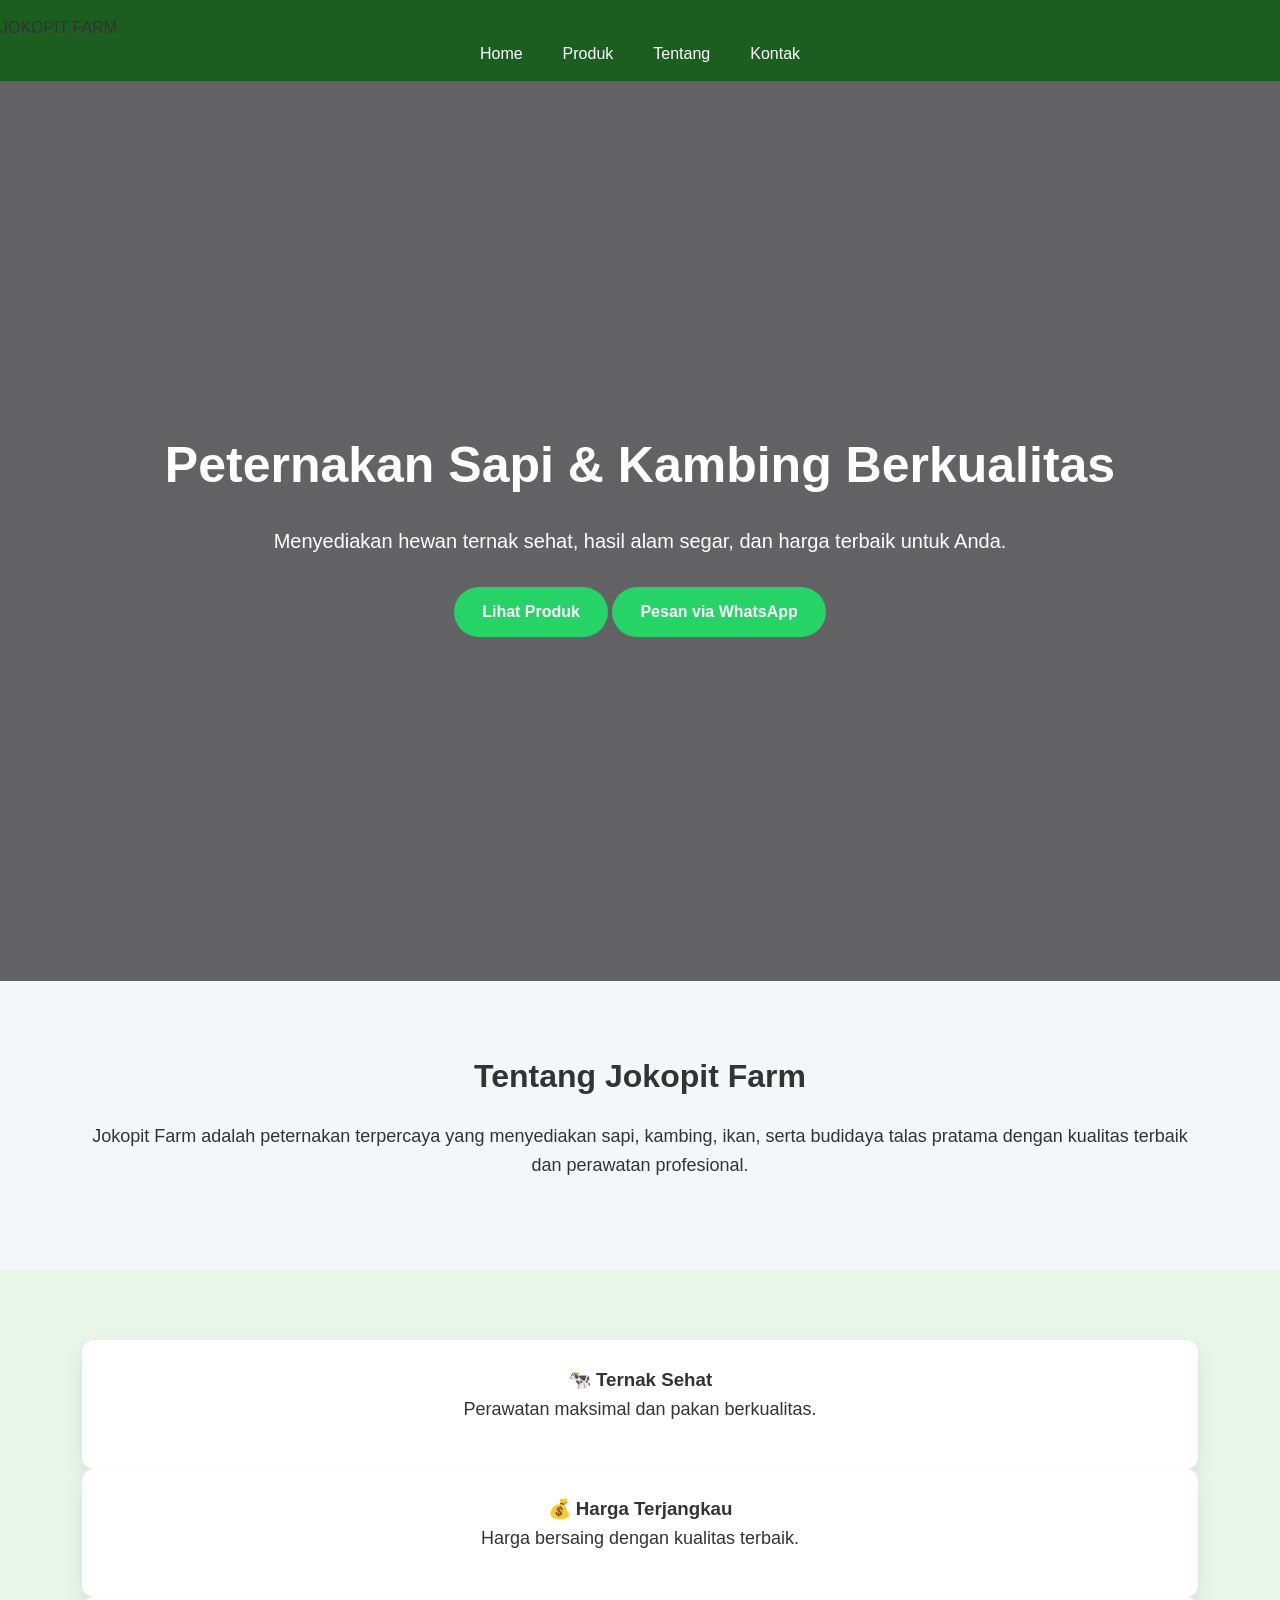
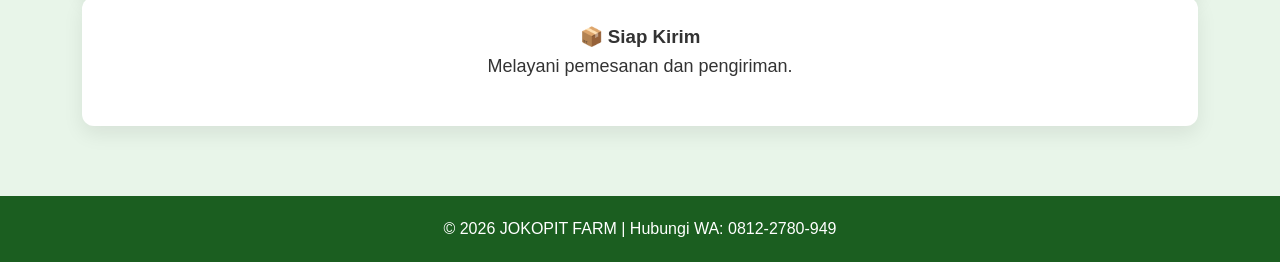
<file: index.html>
<!DOCTYPE html>
<html lang="id">
<head>
    <meta charset="UTF-8">
    <meta name="viewport" content="width=device-width, initial-scale=1.0">
    <title>Jokopit Farm | Peternakan Berkualitas</title>
    <link rel="stylesheet" href="style.css">
</head>

<body>

<!-- NAVBAR -->
<header>
<nav class="navbar">
  <div class="logo">JOKOPIT FARM</div>
  <ul class="nav-links">
    <li><a href="index.html">Home</a></li>
    <li><a href="produk.html">Produk</a></li>
    <li><a href="tentang.html">Tentang</a></li>
    <li><a href="kontak.html">Kontak</a></li>
  </ul>
</nav>
</header>

<!-- HERO -->
<section class="hero">
    <div class="hero-content">
        <h1>Peternakan Sapi & Kambing Berkualitas</h1>
        <p>Menyediakan hewan ternak sehat, hasil alam segar, dan harga terbaik untuk Anda.</p>
        <div class="hero-button">
            <a href="produk.html" class="btn">Lihat Produk</a>
            <a href="https://wa.me/628122780949" target="_blank" class="btn btn-wa">Pesan via WhatsApp</a>
        </div>
    </div>
</section>

<!-- TENTANG SINGKAT -->
<section class="section">
  <div class="container">
    <h2>Tentang Jokopit Farm</h2>
    <p>
      Jokopit Farm adalah peternakan terpercaya yang menyediakan sapi, kambing, 
      ikan, serta budidaya talas pratama dengan kualitas terbaik dan perawatan profesional.
    </p>
  </div>
</section>

<!-- KEUNGGULAN -->
<section class="section bg-light">
  <div class="container grid-3">
      <div class="card">
          <h3>🐄 Ternak Sehat</h3>
          <p>Perawatan maksimal dan pakan berkualitas.</p>
      </div>

      <div class="card">
          <h3>💰 Harga Terjangkau</h3>
          <p>Harga bersaing dengan kualitas terbaik.</p>
      </div>

      <div class="card">
          <h3>📦 Siap Kirim</h3>
          <p>Melayani pemesanan dan pengiriman.</p>
      </div>
  </div>
</section>

<footer>
  <p>© 2026 JOKOPIT FARM | Hubungi WA: 0812-2780-949</p>
</footer>

</body>
</html>
</file>
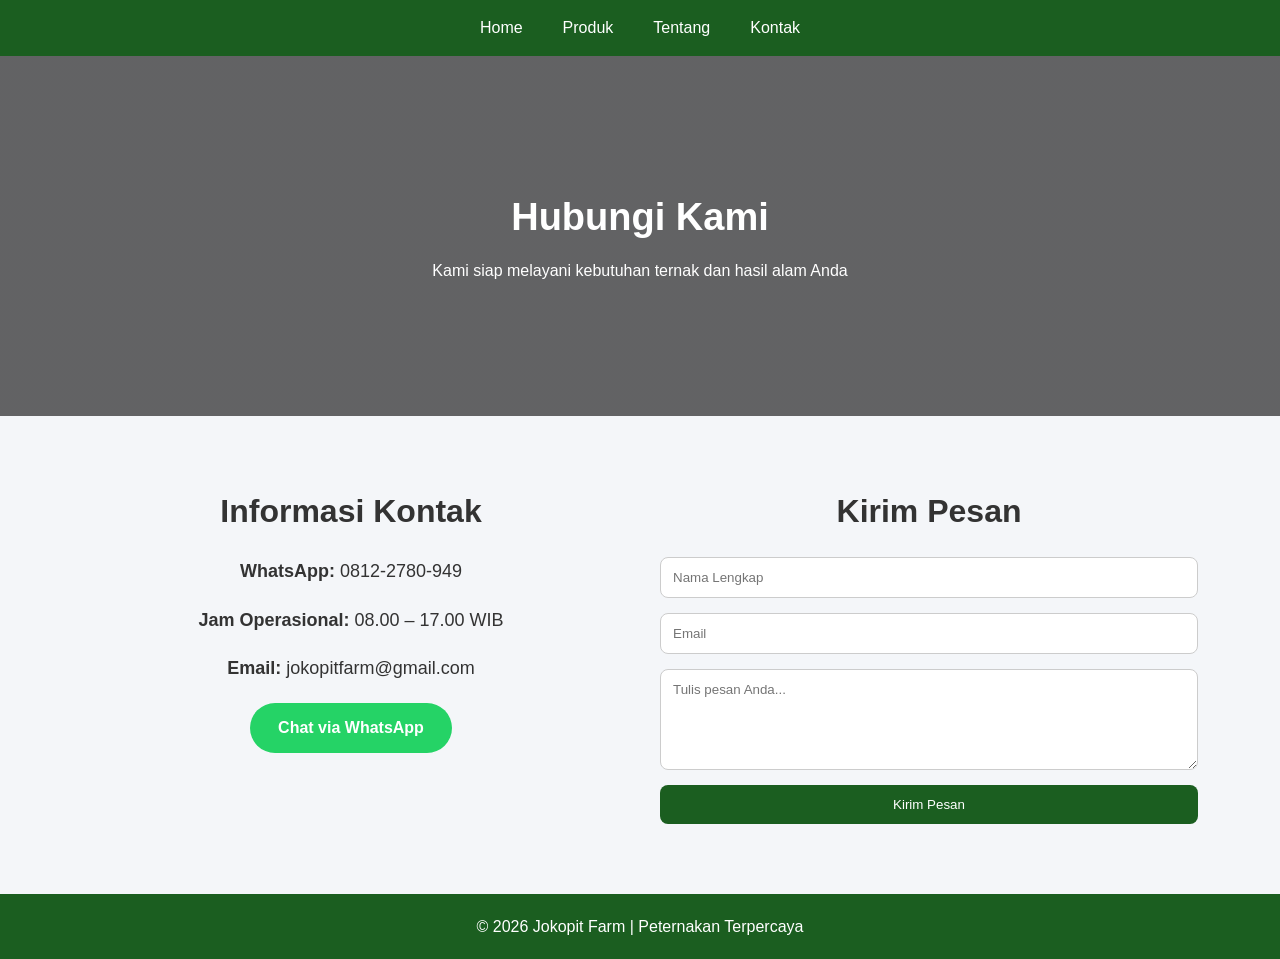
<file: kontak.html>
<!DOCTYPE html>
<html lang="id">
<head>
    <meta charset="UTF-8">
    <meta name="viewport" content="width=device-width, initial-scale=1.0">
    <title>Kontak | Jokopit Farm</title>
    <link rel="stylesheet" href="style.css">
</head>
<body>

<!-- NAVBAR -->
<nav>
  <ul>
    <li><a href="index.html">Home</a></li>
    <li><a href="produk.html">Produk</a></li>
    <li><a href="tentang.html">Tentang</a></li>
    <li><a href="kontak.html">Kontak</a></li>
  </ul>
</nav>

<!-- HERO KONTAK -->
<section class="contact-hero">
    <div class="contact-overlay">
        <h1>Hubungi Kami</h1>
        <p>Kami siap melayani kebutuhan ternak dan hasil alam Anda</p>
    </div>
</section>

<!-- ISI KONTAK -->
<section class="section">
    <div class="container contact-container">

        <div class="contact-info">
            <h2>Informasi Kontak</h2>
            <p><strong>WhatsApp:</strong> 0812-2780-949</p>
            <p><strong>Jam Operasional:</strong> 08.00 – 17.00 WIB</p>
            <p><strong>Email:</strong> jokopitfarm@gmail.com</p>

            <a class="btn" href="https://wa.me/628122780949" target="_blank">
                Chat via WhatsApp
            </a>
        </div>

        <div class="contact-form">
            <h2>Kirim Pesan</h2>
            <form>
                <input type="text" placeholder="Nama Lengkap" required>
                <input type="email" placeholder="Email" required>
                <textarea rows="5" placeholder="Tulis pesan Anda..." required></textarea>
                <button type="submit">Kirim Pesan</button>
            </form>
        </div>

    </div>
</section>

<footer>
    <p>© 2026 Jokopit Farm | Peternakan Terpercaya</p>
</footer>

</body>
</html>
</file>
<file: style.css>
/* ===================== */
/* RESET DASAR */
/* ===================== */
* {
    margin: 0;
    padding: 0;
    box-sizing: border-box;
}

/* ===================== */
/* BODY */
/* ===================== */
body {
    font-family: 'Segoe UI', sans-serif;
    line-height: 1.6;
    background: #f4f6f9;
    color: #333;
}

/* ===================== */
/* CONTAINER */
/* ===================== */
.container {
    max-width: 1200px;
    width: 90%;
    margin: auto;
}

/* ===================== */
/* NAVBAR */
/* ===================== */
nav {
    background: #1b5e20;
    padding: 15px 0;
    position: sticky;
    top: 0;
    z-index: 1000;
}

nav ul {
    list-style: none;
    display: flex;
    justify-content: center;
    align-items: center;
}

nav ul li {
    margin: 0 20px;
}

nav ul li a {
    color: white;
    text-decoration: none;
    font-weight: 500;
    transition: 0.3s;
}

nav ul li a:hover {
    color: #a5d6a7;
}

/* ===================== */
/* HERO SECTION */
/* ===================== */
.hero {
    height: 100vh;
    background: linear-gradient(rgba(0,0,0,0.6), rgba(0,0,0,0.6)),
    url('https://images.unsplash.com/photo-1500595046743-cd271d694d30?q=80&w=1920') center/cover no-repeat;
    display: flex;
    align-items: center;
    justify-content: center;
    text-align: center;
    color: white;
}

.hero-content {
    padding: 20px;
}

.hero h1 {
    font-size: 50px;
    margin-bottom: 20px;
}

.hero p {
    font-size: 20px;
    margin-bottom: 30px;
}

/* ===================== */
/* SECTION */
/* ===================== */
.section {
    padding: 70px 20px;
    text-align: center;
}

.section h2 {
    margin-bottom: 20px;
    font-size: 32px;
}

.section p {
    font-size: 18px;
    margin-bottom: 20px;
}

/* ===================== */
/* BUTTON */
/* ===================== */
.btn {
    display: inline-block;
    padding: 12px 28px;
    background: #25D366;
    color: white;
    text-decoration: none;
    border-radius: 30px;
    font-weight: 600;
    transition: 0.3s;
}

.btn:hover {
    background: #1ebe5d;
    transform: translateY(-3px);
}

/* ===================== */
/* CARD (untuk produk jika dipakai) */
/* ===================== */
.card {
    background: white;
    padding: 25px;
    border-radius: 12px;
    box-shadow: 0 8px 20px rgba(0,0,0,0.08);
    transition: 0.3s;
}

.card:hover {
    transform: translateY(-8px);
}

/* ===================== */
/* LAYOUT FLEX */
/* ===================== */
.row {
    display: flex;
    gap: 20px;
}

.col {
    flex: 1;
}

/* ===================== */
/* GAMBAR */
/* ===================== */
img {
    max-width: 100%;
    height: auto;
    display: block;
}

/* ===================== */
/* FOOTER */
/* ===================== */
footer {
    background: #1b5e20;
    color: white;
    text-align: center;
    padding: 20px;
}

/* ===================== */
/* RESPONSIVE */
/* ===================== */
@media screen and (max-width: 768px) {

    nav ul {
        flex-direction: column;
    }

    nav ul li {
        margin: 10px 0;
    }

    .row {
        flex-direction: column;
    }

    .container {
        width: 95%;
    }

    body {
        font-size: 14px;
    }

    .hero h1 {
        font-size: 28px;
    }

    .hero p {
        font-size: 16px;
    }

    .hero {
        height: 80vh;
    }
}
/* ===================== */
/* ABOUT PAGE */
/* ===================== */

.about-hero {
    height: 50vh;
    background: linear-gradient(rgba(0,0,0,0.6), rgba(0,0,0,0.6)),
    url('https://images.unsplash.com/photo-1598514982841-6e5f4fbd33c3') center/cover no-repeat;
    display: flex;
    align-items: center;
    justify-content: center;
    color: white;
    text-align: center;
}

.about-overlay h1 {
    font-size: 40px;
    margin-bottom: 10px;
}

.about-content {
    display: flex;
    gap: 40px;
    align-items: center;
}

.about-text {
    flex: 1;
}

.about-image {
    flex: 1;
}

.about-image img {
    border-radius: 12px;
    box-shadow: 0 10px 25px rgba(0,0,0,0.15);
}

.visi-misi {
    display: flex;
    gap: 20px;
    margin-top: 30px;
}

.bg-light {
    background: #e8f5e9;
}

/* RESPONSIVE */
@media screen and (max-width: 768px) {

    .about-content {
        flex-direction: column;
        text-align: center;
    }

    .visi-misi {
        flex-direction: column;
    }
}
/* ===================== */
/* CONTACT PAGE */
/* ===================== */

.contact-hero {
    height: 40vh;
    background: linear-gradient(rgba(0,0,0,0.6), rgba(0,0,0,0.6)),
    url('https://images.unsplash.com/photo-1560493676-04071c5f467b') center/cover no-repeat;
    display: flex;
    align-items: center;
    justify-content: center;
    color: white;
    text-align: center;
}

.contact-overlay h1 {
    font-size: 38px;
    margin-bottom: 10px;
}

.contact-container {
    display: flex;
    gap: 40px;
    align-items: flex-start;
}

.contact-info {
    flex: 1;
}

.contact-form {
    flex: 1;
}

.contact-form form {
    display: flex;
    flex-direction: column;
    gap: 15px;
}

.contact-form input,
.contact-form textarea {
    padding: 12px;
    border-radius: 8px;
    border: 1px solid #ccc;
    font-family: inherit;
}

.contact-form button {
    padding: 12px;
    border: none;
    background: #1b5e20;
    color: white;
    border-radius: 8px;
    cursor: pointer;
    transition: 0.3s;
}

.contact-form button:hover {
    background: #2e7d32;
}

/* RESPONSIVE */
@media screen and (max-width: 768px) {
    .contact-container {
        flex-direction: column;
    }
}
</file>
